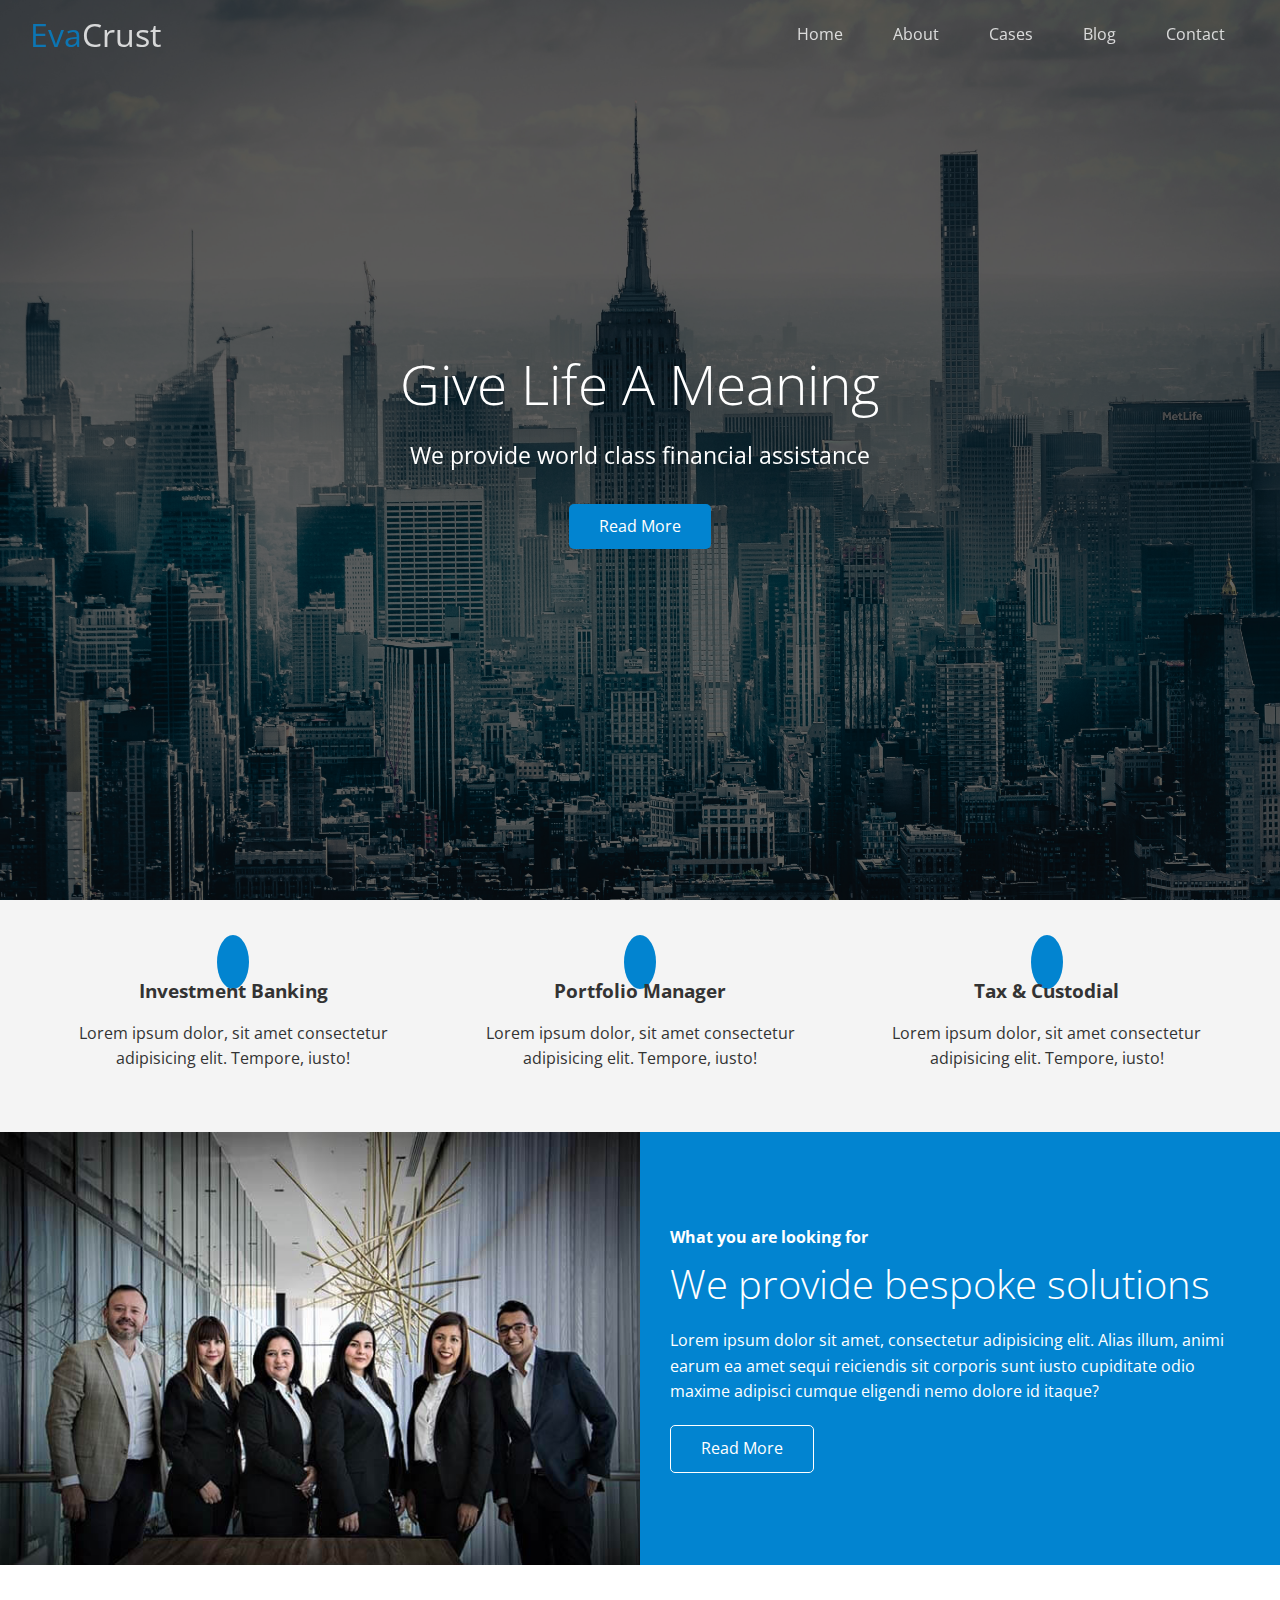
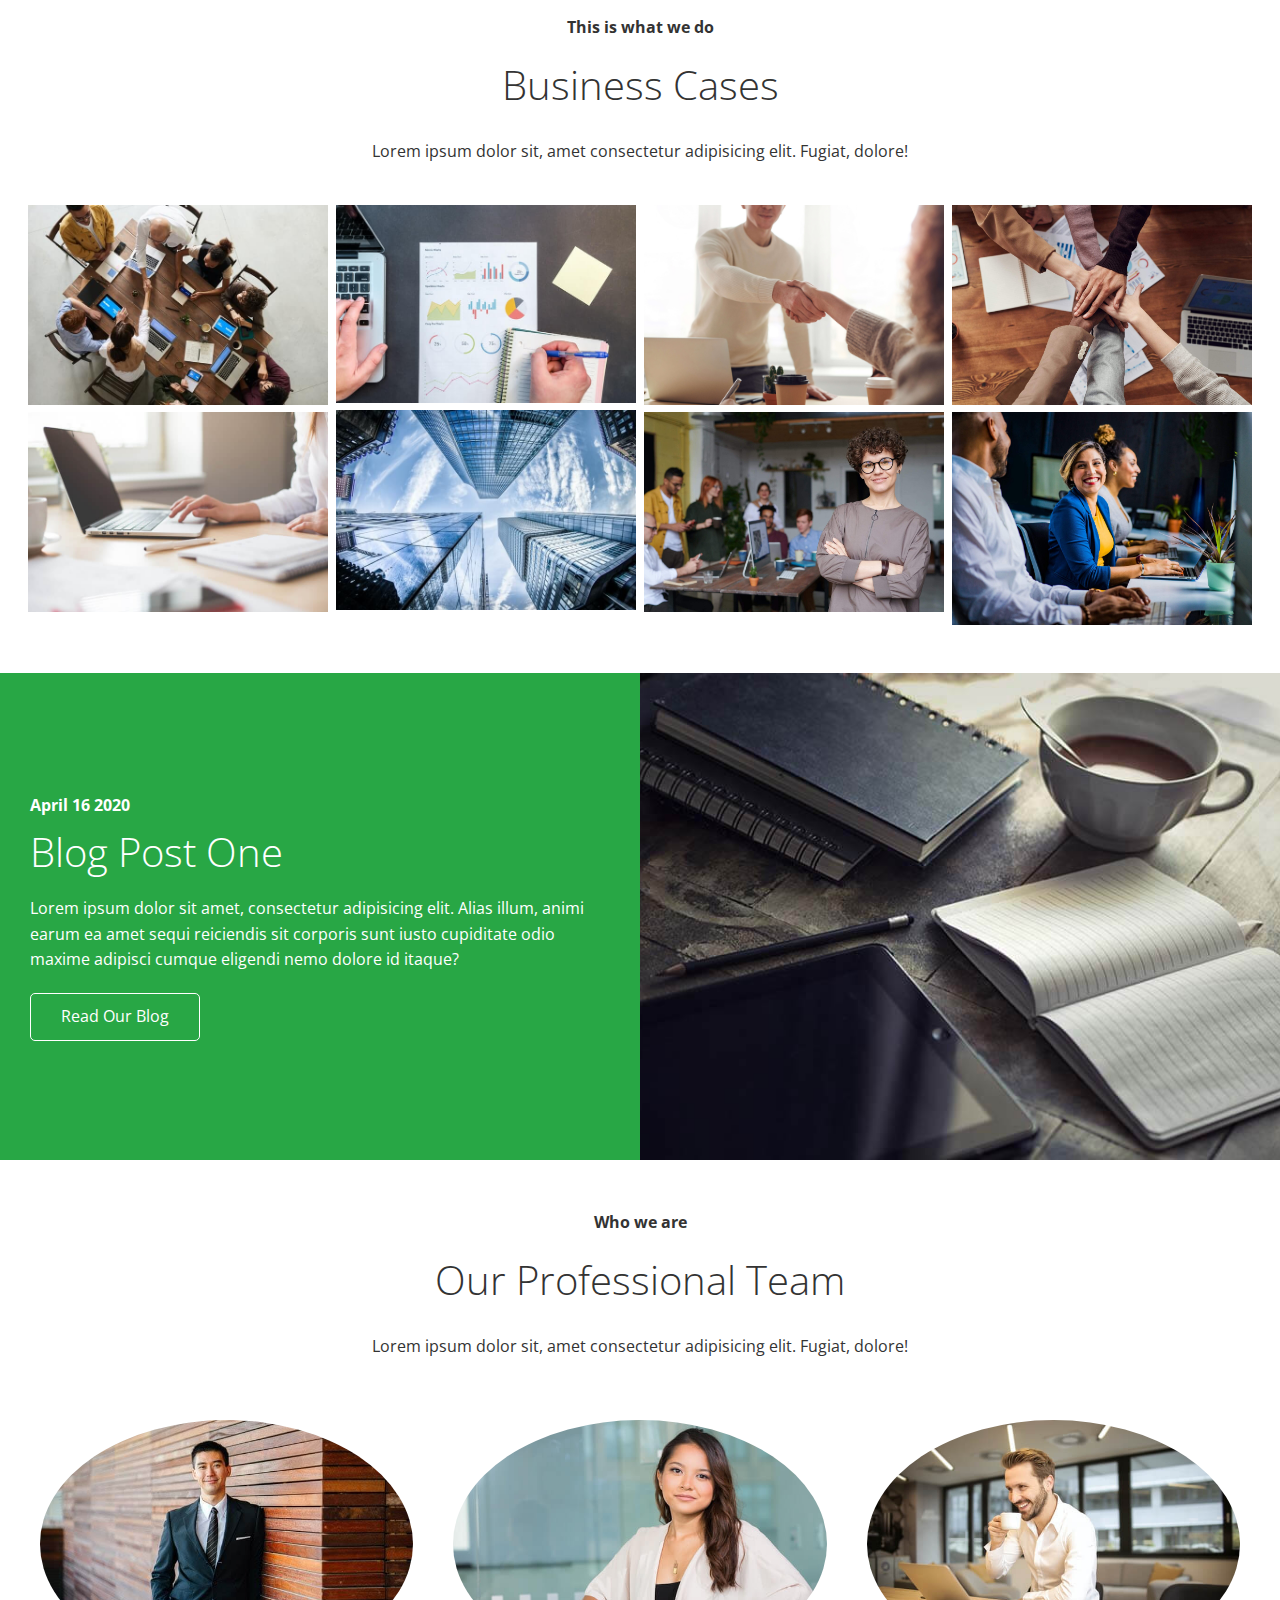
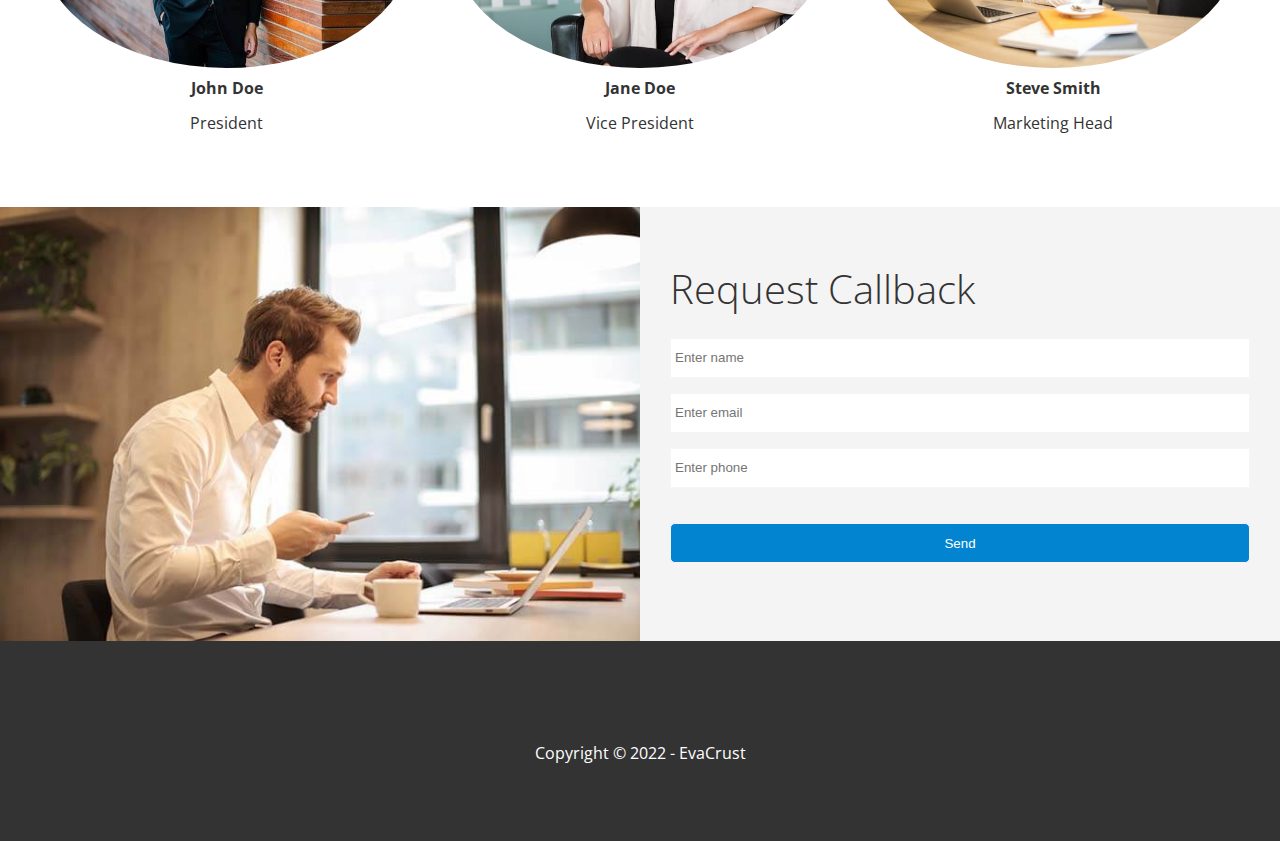
<file: index.html>
<!DOCTYPE html>
<html lang="en">

<head>
  <meta charset="UTF-8" />
  <meta name="viewport" content="width=device-width, initial-scale=1.0" />
  <link rel="shortcut icon" type="image/x-icon" href="favicon.ico">
  <link rel="stylesheet" href="https://cdnjs.cloudflare.com/ajax/libs/font-awesome/5.13.0/css/all.min.css"
    integrity="sha256-h20CPZ0QyXlBuAw7A+KluUYx/3pK+c7lYEpqLTlxjYQ=" crossorigin="anonymous" />
  <link rel="stylesheet" href="css/lightbox.min.css" />
  <link rel="stylesheet" href="css/utilities.css" />
  <link rel="stylesheet" href="css/style.css" />
  <title>Welcome To EvaCrust</title>
</head>

<body id="home">
  <header class="hero">
    <div id="navbar" class="navbar top">
      <h1 class="logo">
        <span class="text-primary"><i class="fa fa-cannabis"></i> Eva</span>Crust
      </h1>
      <nav>
        <ul>
          <li><a href="#home">Home</a></li>
          <li><a href="#about">About</a></li>
          <li><a href="#cases">Cases</a></li>
          <li><a href="#blog">Blog</a></li>
          <li><a href="#contact">Contact</a></li>
        </ul>
      </nav>
    </div>

    <div class="content">
      <h1>Give Life A Meaning</h1>
      <p>We provide world class financial assistance</p>
      <a href="#about" class="btn"><i class="fas fa-chevron-right"></i> Read More</a>
    </div>
  </header>

  <main>
    <!-- About: Icons -->
    <section id="about" class="icons bg-light">
      <div class="flex-items">
        <div>
          <i class="fas fa-university fa-2x"></i>
          <div>
            <h3>Investment Banking</h3>
            <p>
              Lorem ipsum dolor, sit amet consectetur adipisicing elit.
              Tempore, iusto!
            </p>
          </div>
        </div>
        <div>
          <i class="fas fa-book-reader fa-2x"></i>
          <div>
            <h3>Portfolio Manager</h3>
            <p>
              Lorem ipsum dolor, sit amet consectetur adipisicing elit.
              Tempore, iusto!
            </p>
          </div>
        </div>
        <div>
          <i class="fas fa-pencil-alt fa-2x"></i>
          <div>
            <h3>Tax & Custodial</h3>
            <p>
              Lorem ipsum dolor, sit amet consectetur adipisicing elit.
              Tempore, iusto!
            </p>
          </div>
        </div>
      </div>
    </section>

    <!-- About:Solutions -->
    <section class="solutions flex-columns">
      <div class="row">
        <div class="column">
          <div class="column-1">
            <img src="images/home/people.jpg" alt="" />
          </div>
        </div>
        <div class="column">
          <div class="column-2 bg-primary">
            <h4>What you are looking for</h4>
            <h2>We provide bespoke solutions</h2>
            <p>
              Lorem ipsum dolor sit amet, consectetur adipisicing elit. Alias
              illum, animi earum ea amet sequi reiciendis sit corporis sunt
              iusto cupiditate odio maxime adipisci cumque eligendi nemo
              dolore id itaque?
            </p>
            <a href="#" class="btn btn-outline">
              <i class="fas fa-chevron"></i>
              Read More
            </a>
          </div>
        </div>
      </div>
    </section>

    <!-- Cases -->
    <section id="cases" class="cases flex-grid section-padding">
      <header class="section-header">
        <h4>This is what we do</h4>
        <h2>Business Cases</h2>
        <p>
          Lorem ipsum dolor sit, amet consectetur adipisicing elit. Fugiat,
          dolore!
        </p>
      </header>
      <div class="row">
        <div class="column">
          <a href="images/cases/cases1.jpg" data-lightbox="cases" data-title="Lorem ipsum dolor sit, amet consectetur adipisicing elit. Fugiat,
              dolore!">
            <img src="images/cases/cases1.jpg" alt="" />
          </a>
          <a href="images/cases/cases2.jpg" data-lightbox="cases" data-title="Lorem ipsum dolor sit, amet consectetur adipisicing elit. Fugiat,
              dolore!">
            <img src="images/cases/cases2.jpg" alt="" />
          </a>
        </div>
        <div class="column">
          <a href="images/cases/cases3.jpg" data-lightbox="cases" data-title="Lorem ipsum dolor sit, amet consectetur adipisicing elit. Fugiat,
            dolore!">
            <img src="images/cases/cases3.jpg" alt="" />
          </a>
          <a href="images/cases/cases4.jpg" data-lightbox="cases" data-title="Lorem ipsum dolor sit, amet consectetur adipisicing elit. Fugiat,
              dolore!">
            <img src="images/cases/cases4.jpg" alt="" />
          </a>
        </div>
        <div class="column">
          <a href="images/cases/cases5.jpg" data-lightbox="cases" data-title="Lorem ipsum dolor sit, amet consectetur adipisicing elit. Fugiat,
            dolore!">
            <img src="images/cases/cases5.jpg" alt="" />
          </a>
          <a href="images/cases/cases6.jpg" data-lightbox="cases" data-title="Lorem ipsum dolor sit, amet consectetur adipisicing elit. Fugiat,
              dolore!">
            <img src="images/cases/cases6.jpg" alt="" />
          </a>
        </div>
        <div class="column">
          <a href="images/cases/cases7.jpg" data-lightbox="cases" data-title="Lorem ipsum dolor sit, amet consectetur adipisicing elit. Fugiat,
            dolore!">
            <img src="images/cases/cases7.jpg" alt="" />
          </a>
          <a href="images/cases/cases8.jpg" data-lightbox="cases" data-title="Lorem ipsum dolor sit, amet consectetur adipisicing elit. Fugiat,
              dolore!">
            <img src="images/cases/cases8.jpg" alt="" />
          </a>
        </div>
      </div>
    </section>

    <!-- Blog -->
    <section id="blog" class="blog flex-columns flex-reverse">
      <div class="row">
        <div class="column">
          <div class="column-1">
            <img src="images/home/blog.jpg" alt="" />
          </div>
        </div>
        <div class="column">
          <div class="column-2 bg-secondary">
            <h4>April 16 2020</h4>
            <h2>Blog Post One</h2>
            <p>
              Lorem ipsum dolor sit amet, consectetur adipisicing elit. Alias
              illum, animi earum ea amet sequi reiciendis sit corporis sunt
              iusto cupiditate odio maxime adipisci cumque eligendi nemo
              dolore id itaque?
            </p>
            <a href="blog.html" class="btn btn-outline">
              <i class="fas fa-chevron"></i>
              Read Our Blog
            </a>
          </div>
        </div>
      </div>
    </section>

    <!-- Team -->
    <section id="team" class="team section-padding">
      <header class="section-header">
        <h4>Who we are</h4>
        <h2>Our Professional Team</h2>
        <p>
          Lorem ipsum dolor sit, amet consectetur adipisicing elit. Fugiat,
          dolore!
        </p>
      </header>
      <div class="flex-items">
        <div>
          <img src="images/team/person1.jpg" alt="" />
          <h4>John Doe</h4>
          <p>President</p>
        </div>
        <div>
          <img src="images/team/person2.jpg" alt="" />
          <h4>Jane Doe</h4>
          <p>Vice President</p>
        </div>
        <div>
          <img src="images/team/person3.jpg" alt="" />
          <h4>Steve Smith</h4>
          <p>Marketing Head</p>
        </div>
      </div>
    </section>

    <!-- Contact -->
    <section id="contact" class="contact flex-columns">
      <div class="row">
        <div class="column">
          <div class="column-1">
            <img src="images/home/contact.jpg" alt="" />
          </div>
        </div>
        <div class="column">
          <div class="column-2 bg-light">
            <h2>Request Callback</h2>
            <form action="" class="callback-form">
              <div class="form-control">
                <label for="name"></label>
                <input type="text" name="name" id="name" placeholder="Enter name" />
              </div>
              <div class="form-control">
                <label for="email"></label>
                <input type="email" name="email" id="email" placeholder="Enter email" />
              </div>
              <div class="form-control">
                <label for="phone"></label>
                <input type="text" name="phone" id="phone" placeholder="Enter phone" />
              </div>
              <input type="submit" value="Send" id="submit" class="btn" />
            </form>
          </div>
        </div>
      </div>
    </section>
  </main>

  <footer class="footer bg-dark">
    <div class="social">
      <a href="#"><i class="fab fa-facebook fa-2x"></i></a>
      <a href="#"><i class="fab fa-twitter fa-2x"></i></a>
      <a href="#"><i class="fab fa-youtube fa-2x"></i></a>
      <a href="#"><i class="fab fa-linkedin fa-2x"></i></a>
    </div>
    <p>Copyright &copy; 2022 - EvaCrust</p>
  </footer>

  <script src="https://code.jquery.com/jquery-3.5.0.min.js"
    integrity="sha256-xNzN2a4ltkB44Mc/Jz3pT4iU1cmeR0FkXs4pru/JxaQ=" crossorigin="anonymous"></script>
  <script src="js/lightbox.min.js"></script>
  <script>
    const navbar = document.getElementById('navbar');
    let scrolled = false;

    window.onscroll = function () {
      if (window.pageYOffset > 100) {
        navbar.classList.remove('top');
        if (!scrolled) {
          navbar.style.transform = 'translateY(-70px)';
        }
        setTimeout(function () {
          navbar.style.transform = 'translateY(0)';
          scrolled = true;
        }, 200);
      } else {
        navbar.classList.add('top');
        scrolled = false;
      }
    };

    // Smooth Scrolling
    $('#navbar a, .btn').on('click', function (e) {
      if (this.hash !== '') {
        e.preventDefault();

        const hash = this.hash;

        $('html, body').animate(
          {
            scrollTop: $(hash).offset().top - 100,
          },
          800
        );
      }
    });
  </script>
</body>

</html>
</file>
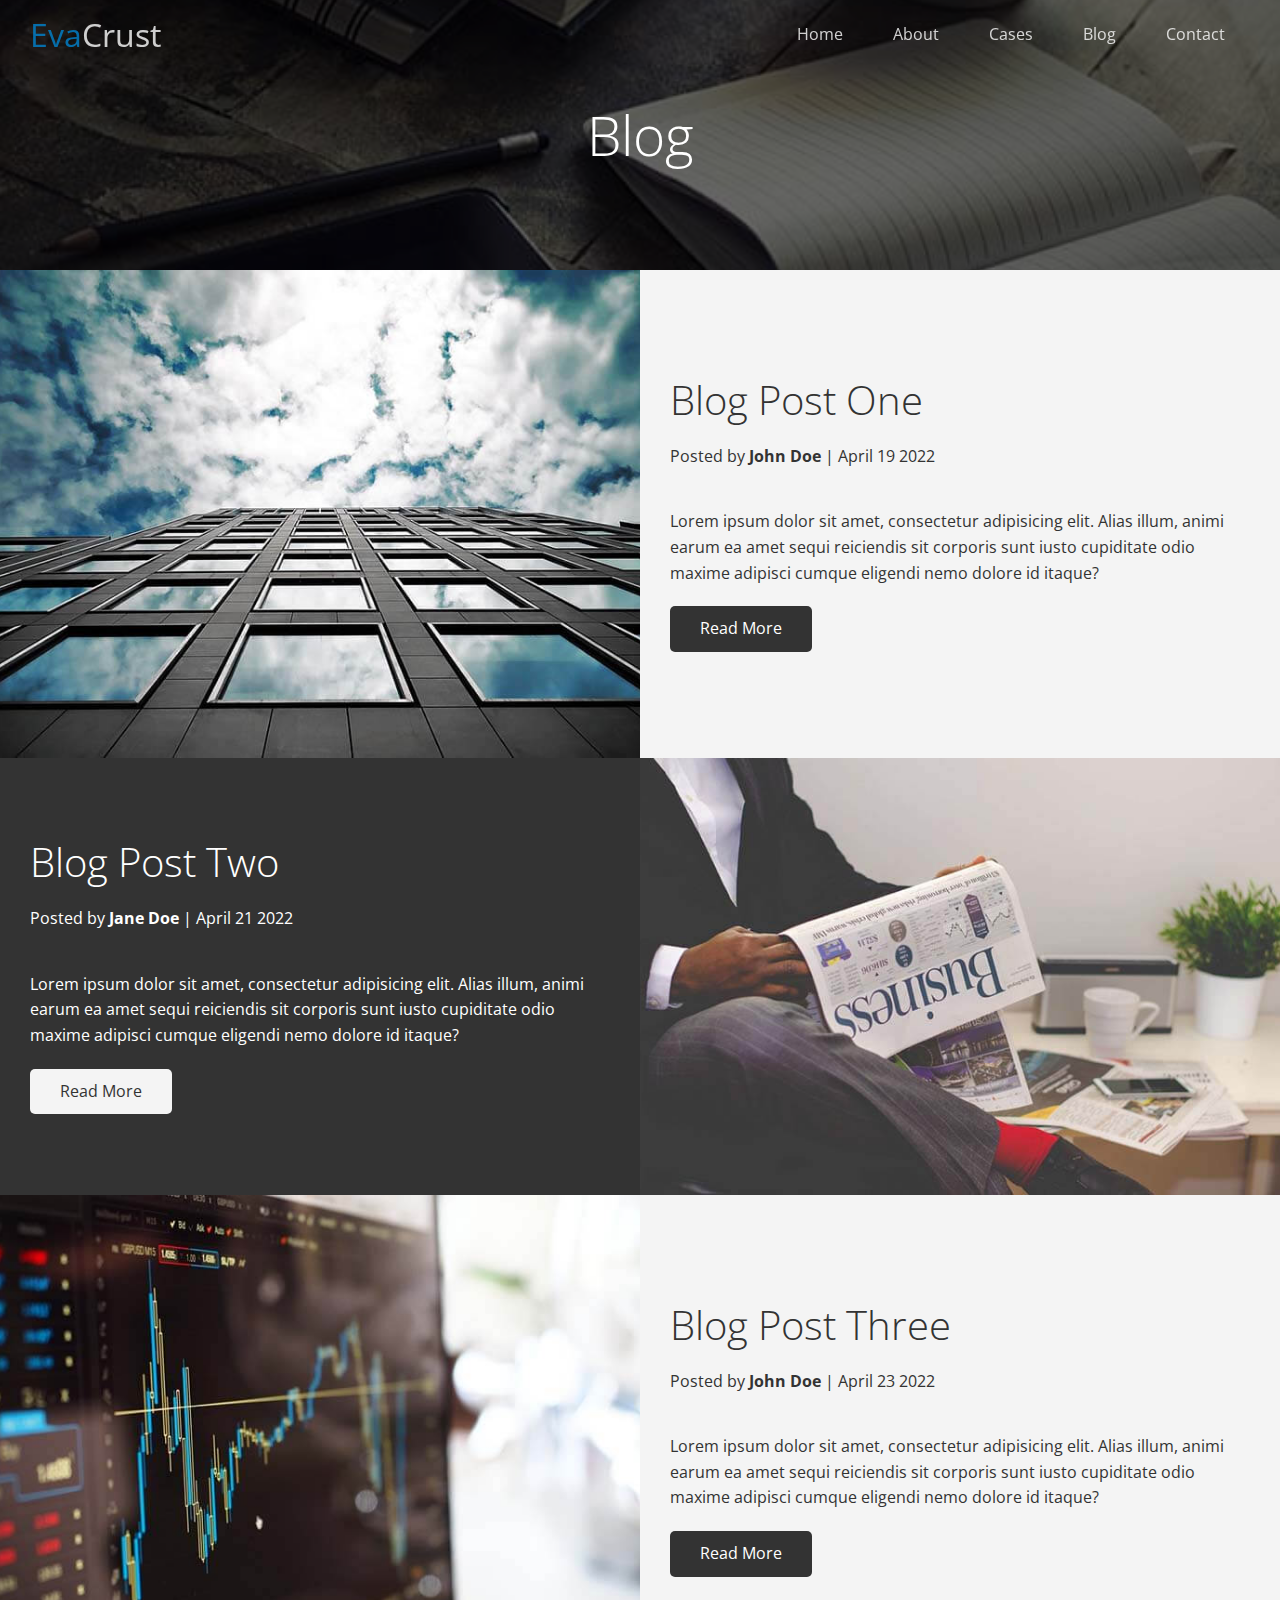
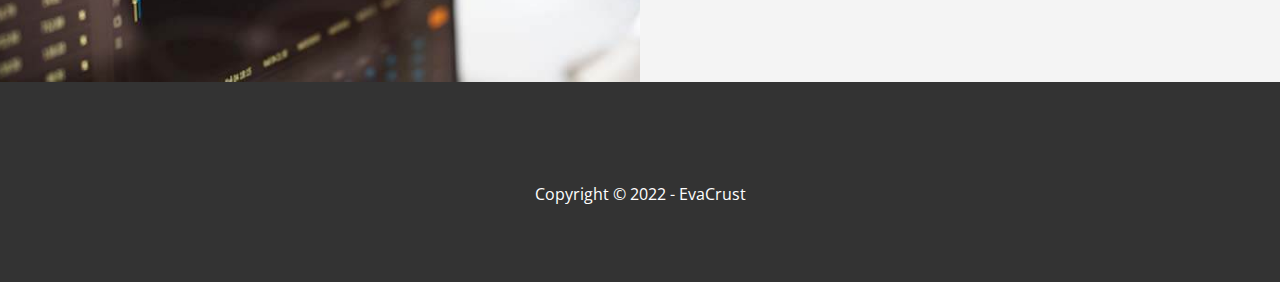
<file: blog.html>
<!DOCTYPE html>
<html lang="en">
  <head>
    <meta charset="UTF-8" />
    <meta name="viewport" content="width=device-width, initial-scale=1.0" />
    <link
      rel="stylesheet"
      href="https://cdnjs.cloudflare.com/ajax/libs/font-awesome/5.13.0/css/all.min.css"
      integrity="sha256-h20CPZ0QyXlBuAw7A+KluUYx/3pK+c7lYEpqLTlxjYQ="
      crossorigin="anonymous"
    />
    <link rel="shortcut icon" type="image/x-icon" href="favicon.ico">
    <link rel="stylesheet" href="css/utilities.css" />
    <link rel="stylesheet" href="css/style.css" />
    <title>Read Our Blog</title>
  </head>
  <body id="home">
    <header class="hero blog">
      <div id="navbar" class="navbar top">
        <h1 class="logo">
          <span class="text-primary"><i class="fa fa-cannabis"></i> Eva</span>Crust
        </h1>
        <nav>
          <ul>
            <li><a href="index.html">Home</a></li>
            <li><a href="index.html#about">About</a></li>
            <li><a href="index.html#cases">Cases</a></li>
            <li><a href="index.html#blog">Blog</a></li>
            <li><a href="index.html#contact">Contact</a></li>
          </ul>
        </nav>
      </div>

      <div class="content">
        <h1>Blog</h1>
      </div>
    </header>

    <main>
      <article class="flex-columns">
        <div class="row">
          <div class="column">
            <div class="column-1">
              <img src="images/blog/blog1.jpg" alt="" />
            </div>
          </div>
          <div class="column">
            <div class="column-2 bg-light">
              <h2>Blog Post One</h2>
              <p class="meta">
                <i class="fas fa-user"></i> Posted by
                <strong>John Doe</strong> | April 19 2022
              </p>
              <p>
                Lorem ipsum dolor sit amet, consectetur adipisicing elit. Alias
                illum, animi earum ea amet sequi reiciendis sit corporis sunt
                iusto cupiditate odio maxime adipisci cumque eligendi nemo
                dolore id itaque?
              </p>
              <a href="post.html" class="btn btn-dark">
                <i class="fas fa-chevron"></i>
                Read More
              </a>
            </div>
          </div>
        </div>
      </article>

      <article class="flex-columns flex-reverse">
        <div class="row">
          <div class="column">
            <div class="column-1">
              <img src="images/blog/blog2.jpg" alt="" />
            </div>
          </div>
          <div class="column">
            <div class="column-2 bg-dark">
              <h2>Blog Post Two</h2>
              <p class="meta">
                <i class="fas fa-user"></i> Posted by
                <strong>Jane Doe</strong> | April 21 2022
              </p>
              <p>
                Lorem ipsum dolor sit amet, consectetur adipisicing elit. Alias
                illum, animi earum ea amet sequi reiciendis sit corporis sunt
                iusto cupiditate odio maxime adipisci cumque eligendi nemo
                dolore id itaque?
              </p>
              <a href="post.html" class="btn btn-light">
                <i class="fas fa-chevron"></i>
                Read More
              </a>
            </div>
          </div>
        </div>
      </article>

      <article class="flex-columns">
        <div class="row">
          <div class="column">
            <div class="column-1">
              <img src="images/blog/blog3.jpg" alt="" />
            </div>
          </div>
          <div class="column">
            <div class="column-2 bg-light">
              <h2>Blog Post Three</h2>
              <p class="meta">
                <i class="fas fa-user"></i> Posted by
                <strong>John Doe</strong> | April 23 2022
              </p>
              <p>
                Lorem ipsum dolor sit amet, consectetur adipisicing elit. Alias
                illum, animi earum ea amet sequi reiciendis sit corporis sunt
                iusto cupiditate odio maxime adipisci cumque eligendi nemo
                dolore id itaque?
              </p>
              <a href="post.html" class="btn btn-dark">
                <i class="fas fa-chevron"></i>
                Read More
              </a>
            </div>
          </div>
        </div>
      </article>
    </main>

    <footer class="footer bg-dark">
      <div class="social">
        <a href="#"><i class="fab fa-facebook fa-2x"></i></a>
        <a href="#"><i class="fab fa-twitter fa-2x"></i></a>
        <a href="#"><i class="fab fa-youtube fa-2x"></i></a>
        <a href="#"><i class="fab fa-linkedin fa-2x"></i></a>
      </div>
      <p>Copyright &copy; 2022 - EvaCrust</p>
    </footer>

    <script>
      const navbar = document.getElementById('navbar');
      let scrolled = false;

      window.onscroll = function () {
        if (window.pageYOffset > 100) {
          navbar.classList.remove('top');
          if (!scrolled) {
            navbar.style.transform = 'translateY(-70px)';
          }
          setTimeout(function () {
            navbar.style.transform = 'translateY(0)';
            scrolled = true;
          }, 200);
        } else {
          navbar.classList.add('top');
          scrolled = false;
        }
      };
    </script>
  </body>
</html>
</file>
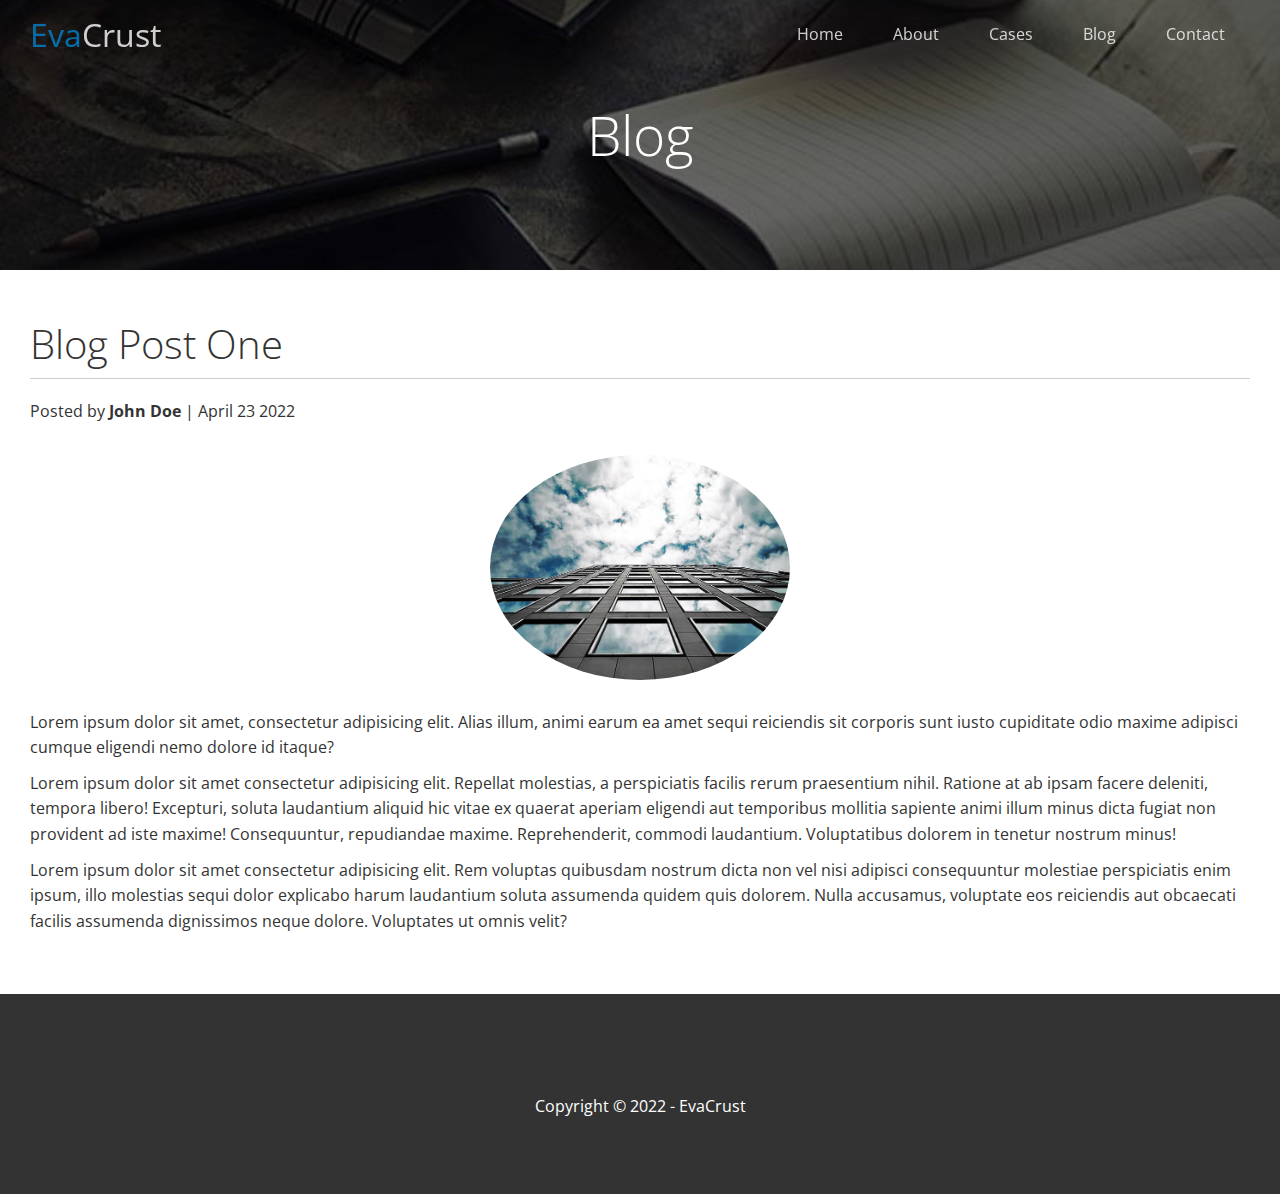
<file: post.html>
<!DOCTYPE html>
<html lang="en">
  <head>
    <meta charset="UTF-8" />
    <meta name="viewport" content="width=device-width, initial-scale=1.0" />
    <link
      rel="stylesheet"
      href="https://cdnjs.cloudflare.com/ajax/libs/font-awesome/5.13.0/css/all.min.css"
      integrity="sha256-h20CPZ0QyXlBuAw7A+KluUYx/3pK+c7lYEpqLTlxjYQ="
      crossorigin="anonymous"
    />
    <link rel="shortcut icon" type="image/x-icon" href="favicon.ico">
    <link rel="stylesheet" href="css/utilities.css" />
    <link rel="stylesheet" href="css/style.css" />
    <title>Post One</title>
  </head>
  <body id="home">
    <header class="hero blog">
      <div id="navbar" class="navbar top">
        <h1 class="logo">
          <span class="text-primary"><i class="fa fa-cannabis"></i> Eva</span>Crust
        </h1>
        <nav>
          <ul>
            <li><a href="index.html">Home</a></li>
            <li><a href="index.html#about">About</a></li>
            <li><a href="index.html#cases">Cases</a></li>
            <li><a href="index.html#blog">Blog</a></li>
            <li><a href="index.html#contact">Contact</a></li>
          </ul>
        </nav>
      </div>

      <div class="content">
        <h1>Blog</h1>
      </div>
    </header>

    <main>
      <section class="post">
        <h2>Blog Post One</h2>
        <p class="meta">
          <i class="fas fa-user"></i> Posted by <strong>John Doe</strong> |
          April 23 2022
        </p>
        <img src="images/blog/blog1.jpg" alt="" />
        <p>
          Lorem ipsum dolor sit amet, consectetur adipisicing elit. Alias illum,
          animi earum ea amet sequi reiciendis sit corporis sunt iusto
          cupiditate odio maxime adipisci cumque eligendi nemo dolore id itaque?
        </p>
        <p>
          Lorem ipsum dolor sit amet consectetur adipisicing elit. Repellat
          molestias, a perspiciatis facilis rerum praesentium nihil. Ratione at
          ab ipsam facere deleniti, tempora libero! Excepturi, soluta laudantium
          aliquid hic vitae ex quaerat aperiam eligendi aut temporibus mollitia
          sapiente animi illum minus dicta fugiat non provident ad iste maxime!
          Consequuntur, repudiandae maxime. Reprehenderit, commodi laudantium.
          Voluptatibus dolorem in tenetur nostrum minus!
        </p>
        <p>
          Lorem ipsum dolor sit amet consectetur adipisicing elit. Rem voluptas
          quibusdam nostrum dicta non vel nisi adipisci consequuntur molestiae
          perspiciatis enim ipsum, illo molestias sequi dolor explicabo harum
          laudantium soluta assumenda quidem quis dolorem. Nulla accusamus,
          voluptate eos reiciendis aut obcaecati facilis assumenda dignissimos
          neque dolore. Voluptates ut omnis velit?
        </p>
      </section>
    </main>

    <footer class="footer bg-dark">
      <div class="social">
        <a href="#"><i class="fab fa-facebook fa-2x"></i></a>
        <a href="#"><i class="fab fa-twitter fa-2x"></i></a>
        <a href="#"><i class="fab fa-youtube fa-2x"></i></a>
        <a href="#"><i class="fab fa-linkedin fa-2x"></i></a>
      </div>
      <p>Copyright &copy; 2022 - EvaCrust</p>
    </footer>

    <script>
      const navbar = document.getElementById('navbar');
      let scrolled = false;

      window.onscroll = function () {
        if (window.pageYOffset > 100) {
          navbar.classList.remove('top');
          if (!scrolled) {
            navbar.style.transform = 'translateY(-70px)';
          }
          setTimeout(function () {
            navbar.style.transform = 'translateY(0)';
            scrolled = true;
          }, 200);
        } else {
          navbar.classList.add('top');
          scrolled = false;
        }
      };
    </script>
  </body>
</html>
</file>
<file: css/utilities.css>
/* Text colors */
.text-primary {
    color: #0284d0;
}

.text-secondary {
    color: #28a745;
}

/* Button */
.btn {
    cursor: pointer;
    display: inline-block;
    padding: 10px 30px;
    color: #fff;
    background-color: #0284d0;
    border: none;
    border-radius: 5px;
}

.btn:hover {
    opacity: 0.9;
}

.btn-primary,
.bg-primary {
    background: #0284d0;
    color: #fff;
}

.btn-secondary,
.bg-secondary {
    background: #28a745;
    color: #fff;
}

.btn-dark,
.bg-dark {
    background: #333;
    color: #fff;
}

.btn-light,
.bg-light {
    background: #f4f4f4;
    color: #333;
}

.btn-outline {
    background: transparent;
    border: 1px solid #fff;
}

/* Flex items */
.flex-items {
    display: flex;
    text-align: center;
    justify-content: center;
    text-align: center;
    height: 100%;
}

.flex-items>div {
    padding: 20px;
}

/* Flex columns */
.flex-columns.flex-reverse .row {
    flex-direction: row-reverse;
}

.flex-columns .row {
    display: flex;
    flex-direction: row;
    flex-wrap: wrap;
    width: 100%;
}

.flex-columns .column {
    display: flex;
    flex-direction: column;
    flex-basis: 100%;
    flex: 1;
}

.flex-columns .column .column-1,
.flex-columns .column .column-2 {
    height: 100%;
}

.flex-columns img {
    width: 100%;
    height: 100%;
    object-fit: cover;
}

.flex-columns .column-2 {
    display: flex;
    flex-direction: column;
    align-items: flex-start;
    justify-content: center;
    padding: 30px;
}

.flex-columns h2 {
    font-size: 40px;
    font-weight: 100;
}

.flex-columns h4 {
    margin-bottom: 10px;
}

.flex-columns p {
    margin: 20px 0;
}

/* Section header */
.section-header {
    padding: 30px;
    display: flex;
    flex-direction: column;
    align-items: center;
    justify-content: center;
    text-align: center;
}

.section-header h2 {
    font-size: 40px;
    margin: 20px 0;
}

.section-padding {
    padding: 20px 20px 40px;
}

/* Flex grid */
.flex-grid .row {
    display: flex;
    flex-wrap: wrap;
    padding: 0 4px;
}

.flex-grid .column {
    flex: 25%;
    max-width: 25%;
    padding: 0 4px;
}
</file>
<file: css/style.css>
@import url('https://fonts.googleapis.com/css2?family=Open+Sans:wght@300;400&display=swap');

* {
    box-sizing: border-box;
    padding: 0;
    margin: 0;
}

body {
    font-family: 'Open Sans', sans-serif;
    background: #fff;
    color: #333;
    line-height: 1.6;
}

ul {
    list-style: none;
}

a {
    color: #333;
    text-decoration: none;
}

h1,
h2 {
    font-weight: 300;
    line-height: 1.2;
}

p {
    margin: 10px 0;
}

img {
    width: 100%;
}

/* Navbar */
.navbar {
    display: flex;
    align-items: center;
    justify-content: space-between;
    background-color: #333;
    color: #fff;
    opacity: 0.8;
    width: 100%;
    height: 70px;
    position: fixed;
    top: 0px;
    padding: 0 30px;
    transition: 0.5s;
}

.navbar.top {
    background: transparent;
}

.navbar a {
    color: #fff;
    padding: 10px 20px;
    margin: 0 5px;
}

.navbar a:hover {
    border-bottom: #0284d0 2px solid;
}

.navbar ul {
    display: flex;
}

.navbar .logo {
    font-weight: 400;
}

/* Header */
.hero {
    background: url('../images/home/main-bg.jpg') no-repeat center center/cover;
    height: 100vh;
    position: relative;
    color: #fff;
}

.hero .content {
    display: flex;
    flex-direction: column;
    align-items: center;
    justify-content: center;
    text-align: center;
    height: 100%;
    padding: 0 20px;
}

.hero .content h1 {
    font-size: 55px;
}

.hero .content p {
    font-size: 23px;
    max-width: 600px;
    margin: 20px 0 30px;
}

.hero::before {
    content: '';
    position: absolute;
    top: 0;
    left: 0;
    width: 100%;
    height: 100%;
    background: rgba(0, 0, 0, 0.6);
}

.hero * {
    z-index: 10;
}

.hero.blog {
    background: url('../images/home/blog.jpg') no-repeat center center/cover;
    height: 30vh;
}

/* Icons */
.icons {
    padding: 30px;
}

.icons h3 {
    font-weight: bold;
    margin-bottom: 15px;
}

.icons i {
    background-color: #0284d0;
    color: #fff;
    padding: 1rem;
    border-radius: 50%;
    margin-bottom: 15px;
}

.cases img:hover {
    opacity: 0.7;
}

.team img {
    border-radius: 50%;
}

/* Callback form */
.callback-form {
    width: 100%;
    padding: 20px 0;
}

.callback-form label {
    display: block;
    margin-bottom: 5px;
}

.callback-form .form-control {
    margin-bottom: 15px;
}

.callback-form input {
    width: 100%;
    padding: 4px;
    height: 40px;
    border: #f5f5f5 1px solid;
}

.callback-form input:focus {
    outline-color: #0284d0;
}

.callback-form .btn {
    padding: 12px 0;
    margin-top: 20px;
}

/* Post */
.post {
    padding: 50px 30px;
}

.post h2 {
    font-size: 40px;
    margin-bottom: 20px;
    padding-bottom: 10px;
    border-bottom: #ccc solid 1px;
}

.post .meta {
    margin-bottom: 30px;
}

.post img {
    width: 300px;
    border-radius: 50%;
    display: block;
    margin: 0 auto 30px;
}

/* Footer */
.footer {
    display: flex;
    flex-direction: column;
    align-items: center;
    justify-content: center;
    text-align: center;
    height: 200px;
}

.footer a {
    color: #fff;
}

.footer a:hover {
    color: #0284d0;
}
.footer .social {
    padding-left: 30px;
}
.footer .social>* {
    margin-right: 30px;
}

/* Mobile */
@media(max-width: 768px) {
    .navbar {
        flex-direction: column;
        height: 120px;
        padding: 20px;
    }

    .navbar a {
        padding: 10px 10px;
        margin: 0 3px;
    }

    .flex-items {
        flex-direction: column;
    }

    .flex-columns .column,
    .flex-grid .column {
        flex: 100%;
        max-width: 100%;
    }

    .team img {
        width: 70%;
    }
}
</file>
